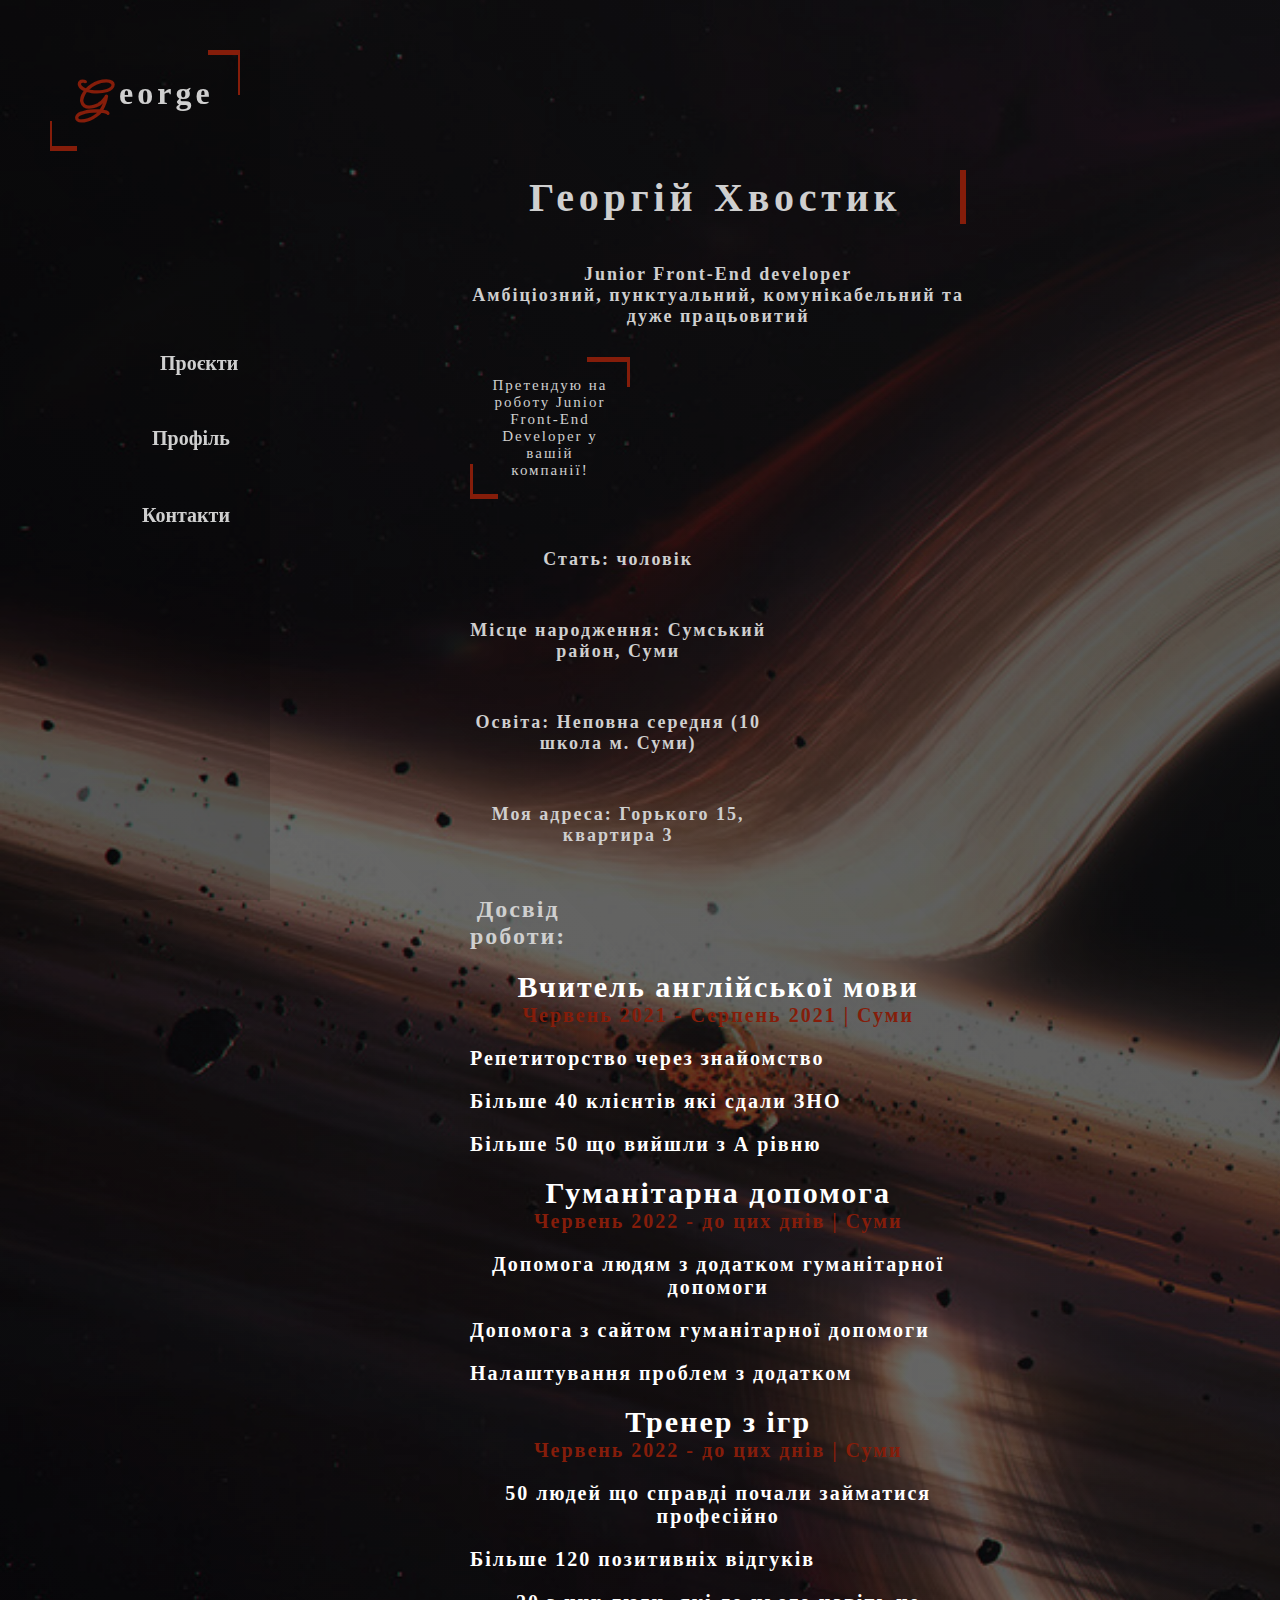
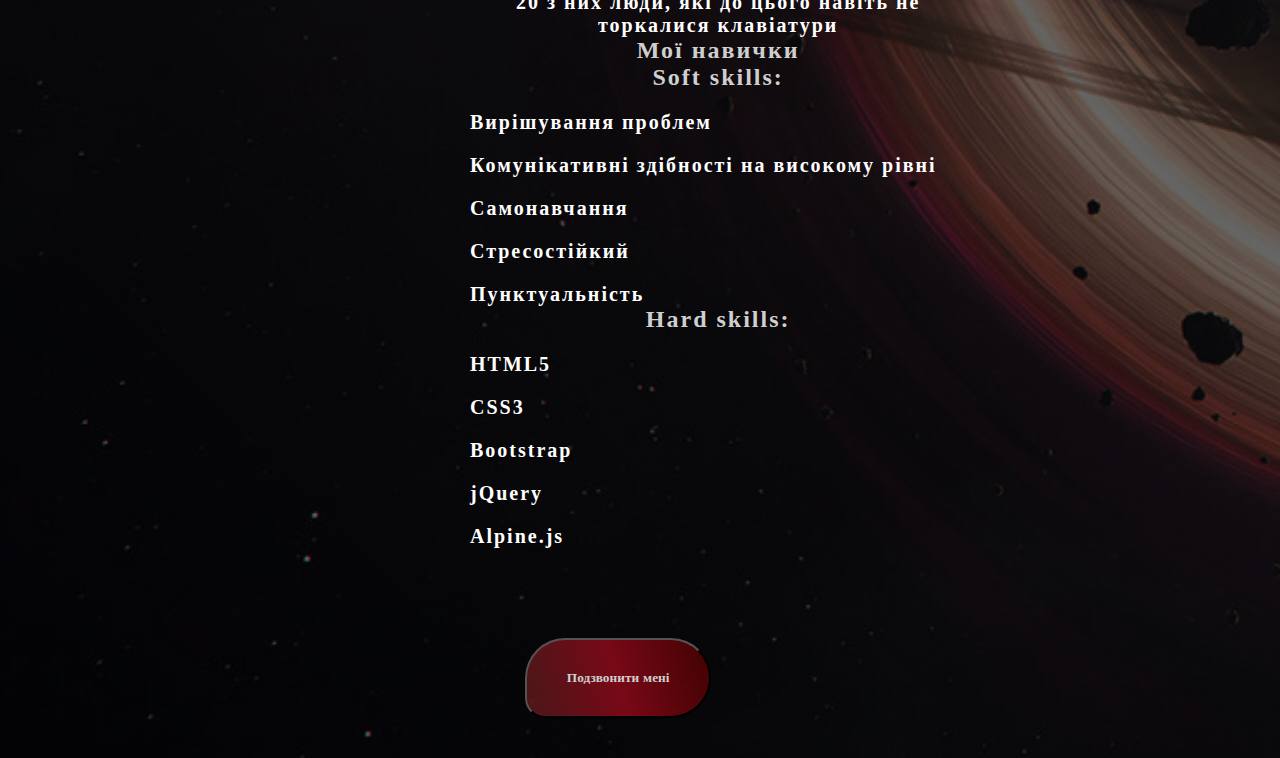
<file: index.html>
<!DOCTYPE html>
<html>
  <head>
    <meta charset="utf-8" />
    <meta http-equiv="X-UA-Compatible" content="IE=edge" />
    <title>Portfolio</title>
    <meta name="description" content="" />
    <meta name="viewport" content="width=device-width, initial-scale=1" />
    <link rel="stylesheet" href="/styles/styles.css" />
    <link
      href="https://css.gg/css?=|code-slash|info|phone|toolbox|user"
      rel="stylesheet"
    />
  </head>
  <body>
    <div class="container">
      <!-- ============ SIDE BAR START ======= -->
      <div class="left-content">
        <div class="background">

        </div>
        <h1 class="the-name"><a href="#"><span class="beautifulLetter">G</span>eorge</a></h1>
        <nav class="nav-menu">
          <li>
            <a href="/projects.html"
              ><i class="gg gg-code-slash"></i>
              <p class="side-p">Проєкти</p></a>
          </li>
          <li>
            <a href="/index.html"
              ><i class="gg gg-user"></i>
              <p class="side-p">Профіль</p></a
            >
          </li>
          <li>
            <a href="/contacts.html"
              ><i class="gg gg-phone"></i>
              <p class="side-p cont">Контакти</p></a
            >
          </li>
        </nav>
      </div>
      <!-- ============ SIDE BAR END ======= -->
      <!-- ============ RIGHT BAR START ===== -->
      <div class="right-content">
        <div class="description-me">
          <h1 class="my-name">
            Георгій Хвостик
          </h1>
          <h2 class="work">
            Junior Front-End developer
          </h2>
          <h2>Амбіціозний, пунктуальний, комунікабельний та дуже працьовитий</h2>
          <p class="description">Претендую на роботу Junior Front-End Developer у вашій компанії!
          </p>
          <div class="information">
            <h2 class="description-me">Стать: чоловік</h2>
            <h2 class="description-me">Місце народження: Сумський район, Суми</h2>
            <h2 class="description-me">Освіта: Неповна середня (10 школа м. Суми)</h2>
            <h2 class="description-me">Моя адреса: Горького 15, квартира 3</h2>
            <div class="information-title">
              <h1 class="work-experience-OwnerTitle">Досвід роботи: </h1>
              <ul>
                <li class="list-work">
                  <h2 class="work-experience-title">Вчитель англійської мови</h2>
                  <p class="work-experience-date">Червень 2021 - Серпень 2021 | Суми</p>
                  <ul class="ul-work">
                    <li>Репетиторство через знайомство</li>
                    <li>Більше 40 клієнтів які сдали ЗНО</li>
                    <li>Більше 50 що вийшли з А рівню</li>
                  </ul>
                </li>
                <li class="list-work">
                  <h2 class="work-experience-title">Гуманітарна допомога</h2>
                  <p class="work-experience-date">Червень 2022 - до цих днів | Суми</p>
                  <ul class="ul-work">
                    <li>Допомога людям з додатком гуманітарної допомоги</li>
                    <li>Допомога з сайтом гуманітарної допомоги</li>
                    <li>Налаштування проблем з додатком</li>
                  </ul>
                </li>
                <li class="list-work">
                  <h2 class="work-experience-title">Тренер з ігр</h2>
                  <p class="work-experience-date">Червень 2022 - до цих днів | Суми</p>
                  <ul class="ul-work" >
                    <li>50 людей що справді почали займатися професійно</li>
                    <li>Більше 120 позитивніх відгуків</li>
                    <li>20 з них люди, які до цього навіть не торкалися клавіатури</li>
                  </ul>
                </li>
              </ul>
            </div>
            <div class="skills-hard-soft">
              <h1>Мої навички</h1>
              <div class="soft">
                <h1>Soft skills:</h1>
                <ul class="ul-work">
                  <li class="list-skills">Вирішування проблем</li>
                  <li class="list-skills">Комунікативні здібності на високому рівні</li>
                  <li class="list-skills">Самонавчання</li>
                  <li class="list-skills">Стресостійкий</li>
                  <li class="list-skills">Пунктуальність</li>
                </ul>
              </div>
              <div class="hard">
                <h1>Hard skills:</h1>
                <ul class="ul-work">
                  <li class="list-skills">HTML5</li>
                  <li class="list-skills">CSS3</li>
                  <li class="list-skills">Bootstrap</li>
                  <li class="list-skills">jQuery</li>
                  <li class="list-skills">Alpine.js</li>
                </ul>
              </div>
            </div>
          </div>

          <button class="hire"><a href="tel:+380667167795">Подзвонити мені</a></button>
        </div>
        <img class="my-photo" src="/images/photo_5264716494657407935_x.jpg" alt="image of me">

      </div>
    <!-- ============ RIGHT BAR END ======= -->
    </div>
  </body>
</html>
</file>
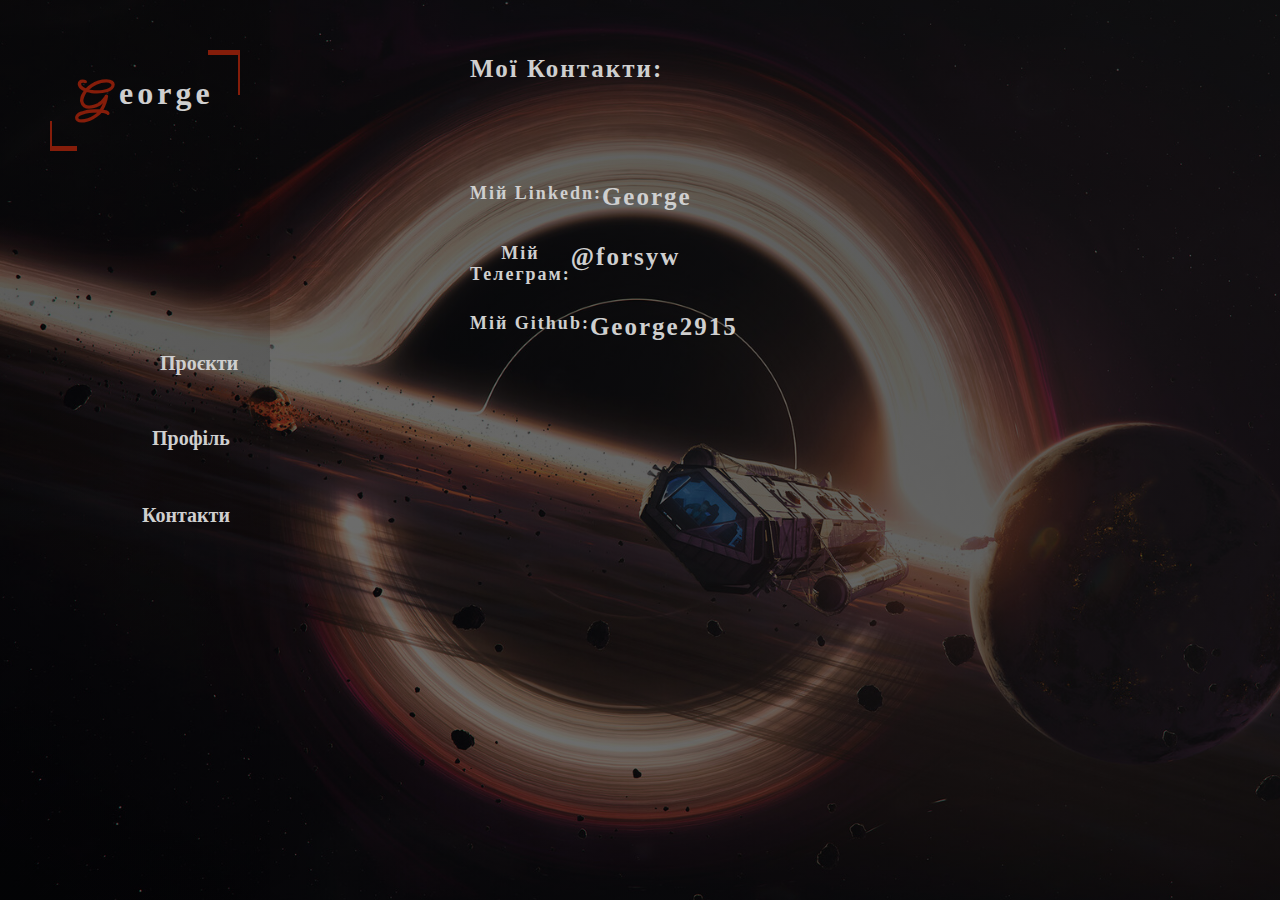
<file: contacts.html>
<!DOCTYPE html>
<html>
    <head>
        <meta charset="utf-8" />
        <meta http-equiv="X-UA-Compatible" content="IE=edge" />
        <title>Portfolio</title>
        <meta name="description" content="" />
        <meta name="viewport" content="width=device-width, initial-scale=1" />
        <link rel="stylesheet" href="/styles/styles.css" />
        <link
          href="https://css.gg/css?=|code-slash|info|phone|toolbox|user"
          rel="stylesheet"
        />
      </head>
    <body>
        <div class="container">
      <!-- ============ SIDE BAR START ======= -->
      <div class="left-content">
        <div class="background">

        </div>
        <h1 class="the-name"><a href="#"><span class="beautifulLetter">G</span>eorge</a></h1>
        <nav class="nav-menu">
          <li>
            <a href="/projects.html"
              ><i class="gg gg-code-slash"></i>
              <p class="side-p">Проєкти</p></a>
          </li>
          <li>
            <a href="/index.html"
              ><i class="gg gg-user"></i>
              <p class="side-p">Профіль</p></a
            >
          </li>
          <li>
            <a href="/contacts.html"
              ><i class="gg gg-phone"></i>
              <p class="side-p cont">Контакти</p></a
            >
          </li>
        </nav>
      </div>
      <!-- ============ SIDE BAR END ======= -->
      <!-- ============ RIGHT BAR START =========-->
      <div class="right-content right-contentContacts">
      <h2 class="h2Contacts">Мої Контакти: </h2>
        <div class="contacts">
        <h2 class="linkedn">Мій Linkedn: <a class="linkedn linkednLink" href="linkedin.com/in/george-forsych-0218b7272
          ">George</a> </h2> 
        <h2 class="telegram">Мій Телеграм:<a class="linkedn linkednLink" href="#">@forsyw</a></h2>
        <h2 class="github">Мій Github: <a class="linkedn linkednLink" href="George2915">George2915</a></h2>
        </div>
      </div>
 
      <!-- =========== RIGHT BAR END ============-->
    </body>
</html>
</file>
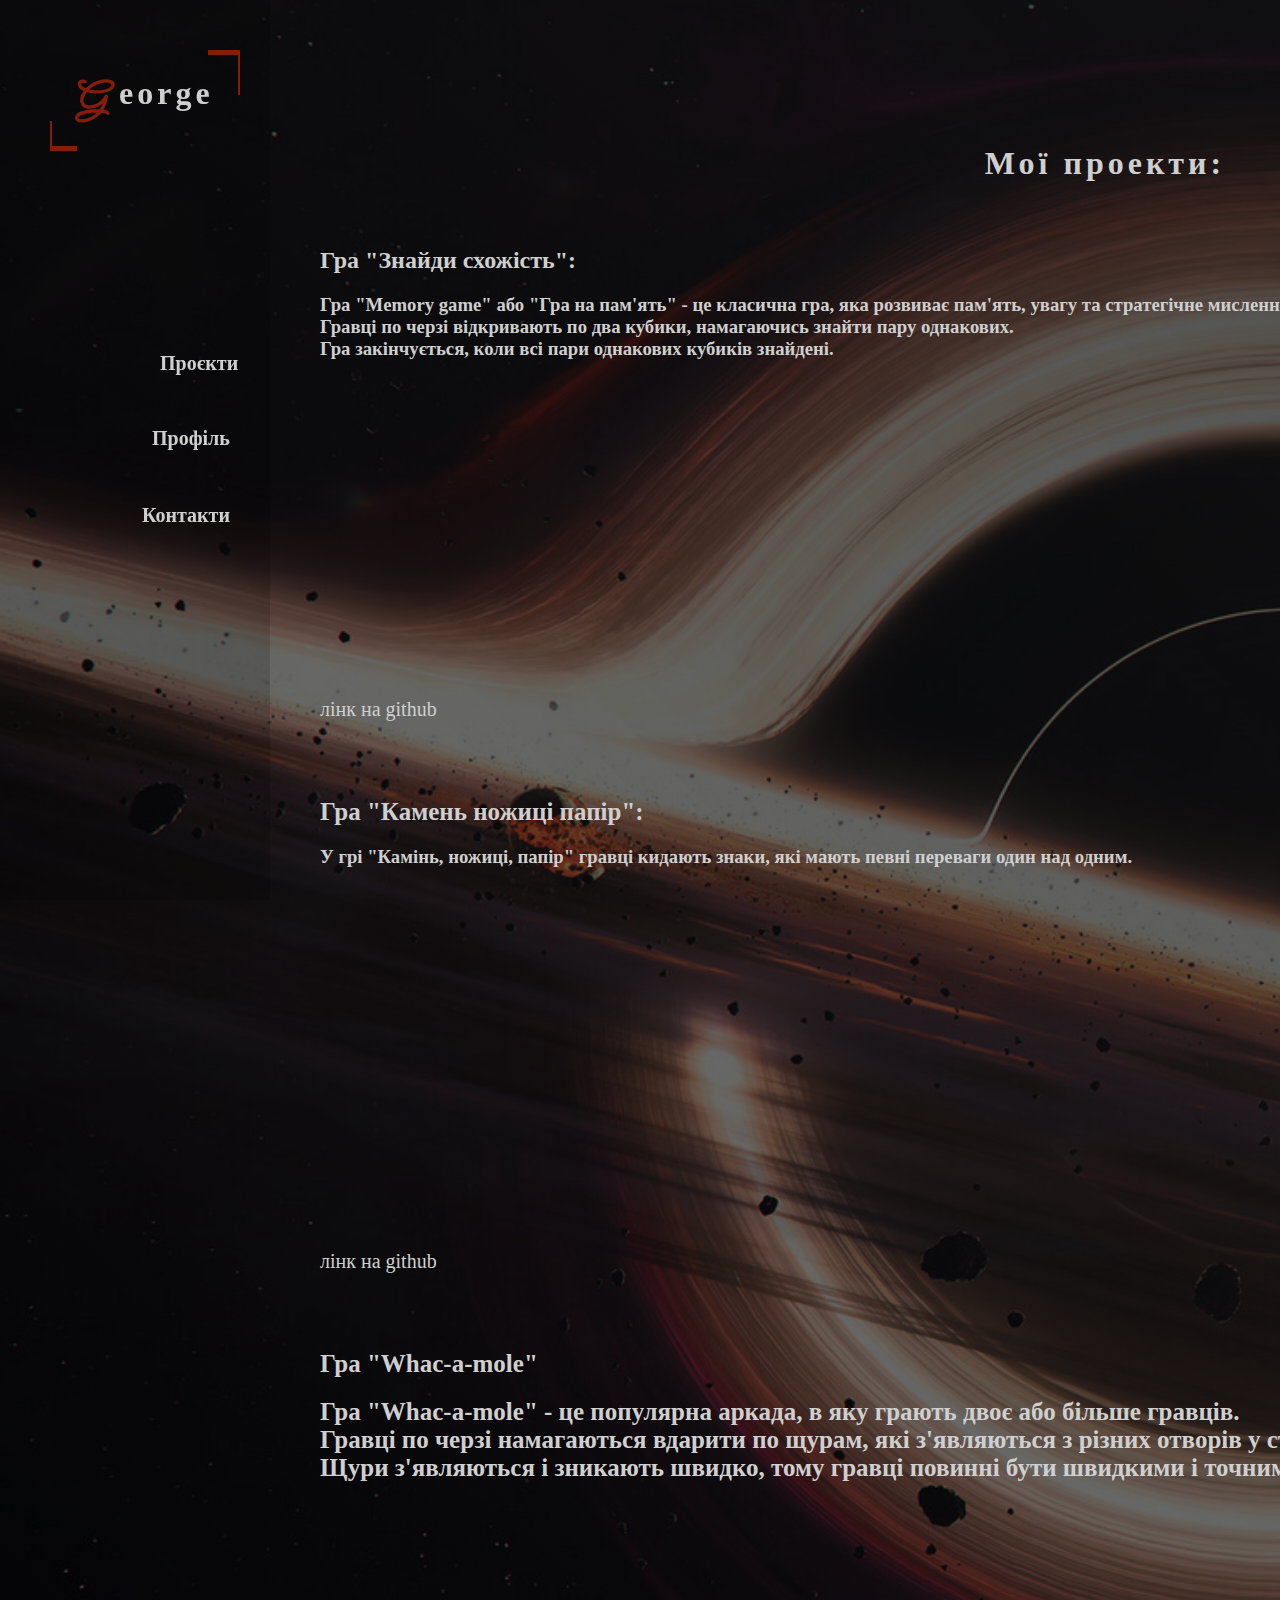
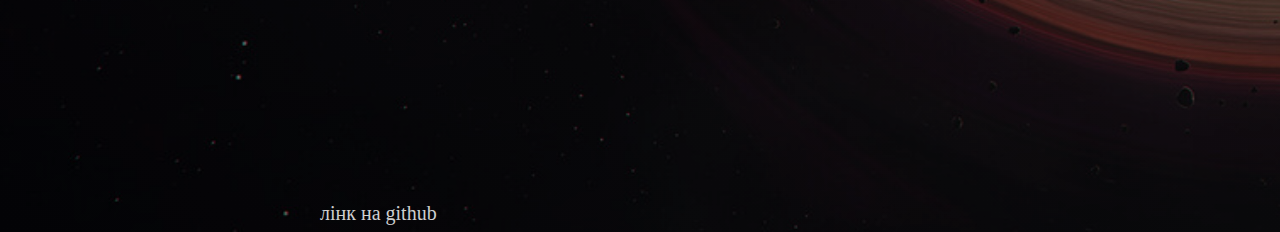
<file: projects.html>
<!DOCTYPE html>
<html>
    <head>
        <meta charset="utf-8" />
        <meta http-equiv="X-UA-Compatible" content="IE=edge" />
        <title>Portfolio</title>
        <meta name="description" content="" />
        <meta name="viewport" content="width=device-width, initial-scale=1" />
        <link rel="stylesheet" href="/styles/styles.css" />
        <link
          href="https://css.gg/css?=|code-slash|info|phone|toolbox|user"
          rel="stylesheet"
        />
      </head>
    <body>
        <div class="container">
      <!-- ============ SIDE BAR START ======= -->
      <div class="left-content">
        <div class="background">

        </div>
        <h1 class="the-name"><a href="#"><span class="beautifulLetter">G</span>eorge</a></h1>
        <nav class="nav-menu">
          <li>
            <a href="/projects.html"
              ><i class="gg gg-code-slash"></i>
              <p class="side-p">Проєкти</p></a>
          </li>
          <li>
            <a href="/index.html"
              ><i class="gg gg-user"></i>
              <p class="side-p">Профіль</p></a
            >
          </li>
          <li>
            <a href="/contacts.html"
              ><i class="gg gg-phone"></i>
              <p class="side-p cont">Контакти</p></a
            >
          </li>
        </nav>
      </div>
      <!-- ============ SIDE BAR END ======= -->
      <!-- ============ RIGHT BAR START =======-->
      <div class="projects-all">
        <h1 class="the-name projects-name">Мої проекти:</h1>
        <div class="project1">
          <h2 description-me project1Text>Гра "Знайди схожість":</h2>
          <h3 class="game-description">
            Гра "Memory game" або "Гра на пам'ять" - це класична гра, яка розвиває пам'ять, увагу та стратегічне мислення.
            <br>Гравці по черзі відкривають по два кубики, намагаючись знайти пару однакових.<br>
             Гра закінчується, коли всі пари однакових кубиків знайдені. </h3>
          <img class="game-photo" src="/images/photo_5310006233303995586_y.jpg" alt="game photo">
        </div>

           <a href="https://github.com/George2915/Memory-game.git" game-description ><p class="link-on-game">лінк на github</p></a>
        <div class="project2">
          <h1 class="description-me project2Text"> Гра "Камень ножиці папір":</h1>
          <h3 class="game-description">У грі "Камінь, ножиці, папір" гравці кидають знаки, які мають певні переваги один над одним.</h3>
          <img class="game-photo" src="/images/photo_5310006233303995588_y.jpg" alt="фото гри">
        </div>
        <a href="https://github.com/George2915/Rock-Paper-Scissors.git" game-description><p class="link-on-game">лінк на github</p></a>

        
        <div class="project3">
          <h2 class="description-me project1Text">
            Гра "Whac-a-mole"</h2>
            <h3 class="description-me project2Text game-description">
              Гра "Whac-a-mole" - це популярна аркада, в яку грають двоє або більше гравців.<br> Гравці по черзі намагаються вдарити по щурам, які з'являються з різних отворів у стіні.<br> Щури з'являються і зникають швидко, тому гравці повинні бути швидкими і точними. </h3>
            <img src="/images/photo_5310006233303995591_x.jpg" alt="фото гри" class="game-photo">
        </div>
        <a href="https://github.com/George2915/whac-a-mole.git" game-description><p class="link-on-game">лінк на github</p></a>
        <div class="project4">
          <h2 class="description-me project1Text"></h2>
        </div>
      </div>
      <!-- ============ RIGHT BAR END =======-->
        </div>
    </body>
</html>
</file>
<file: styles/styles.css>
@import url('https://fonts.googleapis.com/css2?family=Meow+Script&family=Playfair+Display+SC:ital@0;1&display=swap');
@import url('https://fonts.googleapis.com/css2?family=Aboreto&display=swap');
@import url('https://fonts.googleapis.com/css2?family=Voces&display=swap');
:root {
    --white-list-500: rgb(207, 207, 207);
    --orange-something-600: rgb(133, 29, 10);
}
* {
    box-sizing: border-box;
    outline: none;
    margin: 0;
    padding: 0;
}
body {
    color: var(--white-list-500);
    background-size: cover;
    background-image: linear-gradient(45deg, rgba(0, 0, 0, 0.52), rgba(17, 17, 17, 0.73)),
    url('/images/1311860.jpeg');

}
.container {
    display: flex;
}
.undefined {
    visibility: none;
}
/*
    ! =================== SIDEBAR START =================== !
*/
.left-content {
    min-height: 100vh;
    padding-left: 50px;
    padding-top: 50px;
    text-decoration: none;
    list-style-type: none;
    height: 100%;
    left: 240;
    top: 0;
    right: 0;
    z-index: 10;
    width: 270px;
    position: sticky;
}
.background {
    background: linear-gradient(rgba(0, 0, 0, 0.75), rgba(0, 0, 0, 0.75));
    filter: alpha(opacity=60);
    opacity: 0.2;
    position: absolute;
    top: 0;
    left: 0;
    height: 100%;
    width: 100%;
}
li {
    display: flex;
    margin-top: 20px;
    font-size: 20px;
    font-weight: 700;
    text-align: center;
}
a {
    color: var(--white-list-500);
    text-decoration: none;
    display: flex;
    cursor: pointer;
}
.beautifulLetter {
    font-family: 'Meow Script', cursive;
    margin-right: 5px;
    font-size: 50px;
    color: var(--orange-something-600);
    margin-top: -10px;
}
.left-content > .the-name > a::before {
    content: "";
    position: absolute;
    width: 25px;
    height: 25px;
    border-left: 2px solid var(--orange-something-600);
    border-bottom: 5px solid var(--orange-something-600);
    left: 0;
    bottom: 0;
    transition: transform 0.5s ease-out,width 1s,height 1.5s,border-bottom 2s;
}
.left-content > .the-name > a:hover::before {
    transform: scaleX(1);
    transform-origin: center;
    width: 188px;
    height: 96px;
    border-bottom: 2px solid var(--orange-something-600); 
}
.left-content > .the-name > a::after {
    transform: scaleX(1);
    content: "";
    position: absolute;
    width:  30px;
    height: 40px;
    border-right: 2px solid var(--orange-something-600);
    border-top: 5px solid var(--orange-something-600);
    right: 0;
    margin-right: -20px; /* ? strange way to move this shit */
    top: 0;
    transition: transform 0.5s ease-out,width 1s,height 1.5s,border-top 2s;
    transform-origin: right;
}
.left-content > .the-name > a:hover::after{
    transform: scaleX(1);
    transform-origin: center;
    width: 188px;
    height: 97px;
    border-top: 2px solid var(--orange-something-600);
} 
.the-name {
    margin-right: 50px;
    margin-bottom: 200px;
    padding: 25px;
    letter-spacing: 4px;
    position: relative;
}
.gg { /* * FOR ICONS */
    box-sizing: border-box;
    position: relative;
    display: block;
    width: 80px;
    height: 50px;
    margin-top: 5px;
    margin-right: 20px;
    color: var(--orange-something-600);
}
.gg-code-slash {
    margin-right: 25px;
    margin-left: 5px;
}
.gg-user {
    margin-right: 22px;
}
.gg-phone {
    margin-right: 12px;
    right: 4px;
}
.gg-toolbox {
    right: 1px;
    margin-right: 15px;
}
.side-p {
    display: inline-block;
    position: relative;
    margin-top: 1px;
}
.cont {
    top: 2px;
}
.ski {
    bottom: 2px;
}
/*   ! ============ RIGHT SIDE ========== ! */
.right-content {
    display: flex;
    font-size: 12px;
    margin-top: 120px;
    text-align: center;
    justify-content: center;
    margin-left: 200px;
    letter-spacing: 2px;
}
.my-name {
    position: relative;
    font-family: 'Voces', cursive;
    font-size: 40px;
    overflow: hidden; /* Ensures the content is not revealed until the animation */
    border-right: .15em solid var(--orange-something-600);
    margin: 0 auto 40px auto;
    letter-spacing: .12em;
    animation: typing-process 2.5s steps(44), blink-border 0.75s step-end infinite;
    white-space: nowrap;
}
@keyframes typing-process {
    from {width: 0}
    to {width: 100%;}
}
@keyframes blink-border {
    from, to { border-color: transparent }
    50% { border-color: var(--orange-something-600); }
  }
.description-me {
    margin-right: 200px;
    margin-top: 50px;
}
.description {
    margin-top: 30px;
    width: 160px;
    letter-spacing: 2px;
    padding: 20px;
    position: relative;
    font-size: 15px;
}
.description::before {
    content: "";
    position: absolute;
    width: 25px;
    height: 30px;
    border-left: 3px solid var(--orange-something-600);
    border-bottom: 5px solid var(--orange-something-600);
    left: 0;
    bottom: 0;
    transition: transform 0.5s ease-out,width 1s,height 1.5s,border-bottom 2s;
}
.description:hover::before {
    transform: scaleX(1);
    transform-origin: center;
    width: 154px;
    height: 140px;
    border-bottom: 2px solid var(--orange-something-600); 
}
.description::after {
    content: "";
    position: absolute;
    width: 40px;
    height: 25px;
    border-right: 3px solid var(--orange-something-600);
    border-top: 5px solid var(--orange-something-600);
    right: 0;
    top: 0;
    transition: transform 0.5s ease-out,width 1s,height 1.5s,border-top 2s;
}
.description:hover::after {
    transform: scaleX(1);
    transform-origin: center;
    width: 154px;
    height: 140px;
    border-top: 2px solid var(--orange-something-600); 
}
.my-photo {
    position: relative;
    left: 120px;
    width: 300px;
    height: 400px;
    padding: 20px;
}
.hire {
    left: -100px;
    background: linear-gradient(75deg,rgba(98, 29, 31, 0.75), rgba(157, 9, 27, 0.75), rgba(84, 0, 0, 0.75));
    padding: 30px 40px;
    margin-top: 90px;
    margin-bottom: 40px;
    font-family: 'Aboreto', cursive;
    color: rgb(155, 155, 155);
    cursor: pointer;
    border-radius: 40px;
    border-bottom-left-radius: 20px;
    transition: all 0.5s ease;
    display: inline-block;
    font-weight: 600;
    position: relative;
}
.hire:hover {
    transform: scale(1.25);
}
.side-p {
    position: relative;
    display: inline-block;
}
.side-p::after {
    content: '';
    position: absolute;
    width: 100%;
    transform: scaleX(0);
    height: 2px;
    margin-top: 30px;
    top: 0;
    left: 0;
    background: linear-gradient(75deg ,rgba(59, 15, 39, 0.75),rgba(54, 8, 78, 0.75),rgba(50,0,90,0.75));
    transform-origin: bottom right;
    transition: transform 0.25s ease-out;
}
.side-p:hover::after {
    transform: scaleX(1);
    transform-origin: bottom left;
}

/* ! my projects right bar ! */
.projects-all {
    margin-left: 50px;
}
.projects-name {
    position: relative;
    text-align: center;
    margin-left: 120px;
    margin-top: 120px;
    margin-bottom: 40px;
}
.project1 {
    position: relative;
}
.game-photo {
    position: relative;
    margin-left: 1100px;
    width: 400px;
    height: 400px;
}
.project1Text {
    font-size: 25px;
}
.project2Text { 
    font-size: 25px;
    margin-top: 120px;
}
.link-on-game {
    position: absolute;
    font-size: 20px;
    margin-top: 20px;
}
.project3 {
    position: relative;
    margin-top: 120px;
}
.game-description {
    margin-top: 20px;
    position: absolute;
}
/*! contacts !*/
.contacts {
    position: relative;
    display: flex;
}
.right-contentContacts {
    display: flex;
    flex-direction: column;
    margin-top: 120px;
    height: 50px;
}
.h2Contacts {
    font-size: 25px;
    display: flex;
    margin-bottom: 100px;
}
.linkedn {
    display: flex;
}
.linkednLink {
    position: relative;
    font-size: 25px;
    margin-bottom: 25px;
}
.telegram {
    width: 200px;
    margin-top: 60px;
    display: flex;
    position: absolute;
}
.github {
    top: 70px;
    width: 500px;
    margin-top: 60px;
    display: flex;
    position: absolute;
}
/* ! skills !*/

.work-experience-OwnerTitle {
    margin-top: 50px;
    margin-right: 400px;
    color: var(--white-list-500);
}
.work-experience-title{
    color: white;
}
.list-work {
    color: var(--orange-something-600);
    display: flex;
    flex-direction: column;

}
.ul-work {
    color: white;
    font-size: 15px;
}
</file>
